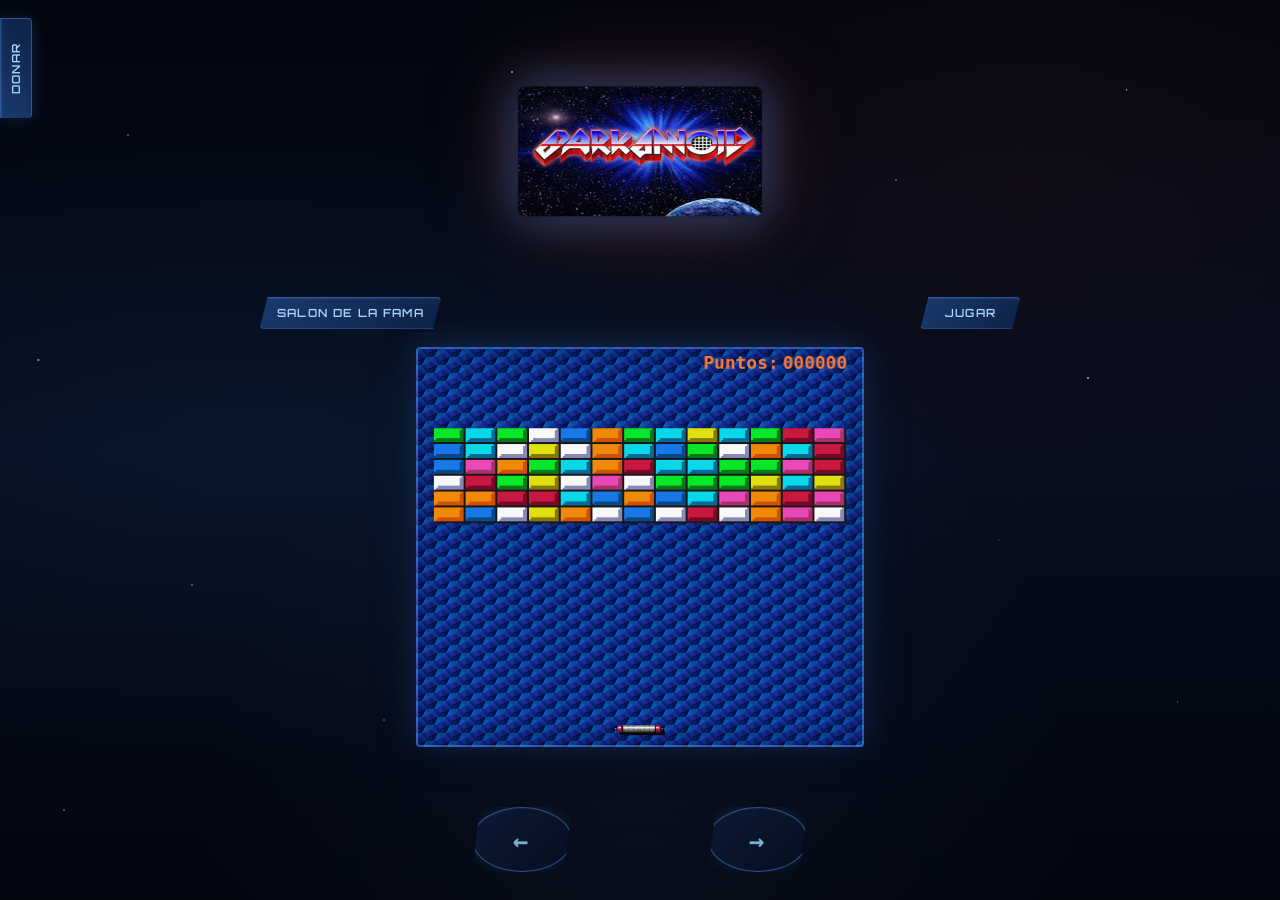
<file: index.html>
<!DOCTYPE html>
<html lang="es">
  <head>
    <meta charset="UTF-8" />
    <meta name="viewport" content="width=device-width, initial-scale=1.0" />
    <link rel="icon" href="./assets/ico/favicon.ico" type="image/png" />
    <link rel="stylesheet" href="./css/main.css">
    <title>Arkanoid en JavaScript</title>
  </head>
  <body>
    <div id="highScoreBoard" class="modal" style="display: none">
      <div id="highScoreContent" class="modal-content">
        <h2 data-i18n="highScores"></h2>
        <ul id="scoreList"></ul>
        <button id="closeButton" class="btn" data-i18n="play"></button>
      </div>
    </div>

    <div class="game-logo-wrapper">
      <img src="./assets/img/darkanoid.png" alt="Darkanoid Logo" class="game-logo" />
    </div>

    <button class="btn" id="hallClick" data-i18n="hallOfFame"></button>
    <button class="btn" id="startButton" data-i18n="play"></button>

    <canvas></canvas>

    <!-- DONATE -->
    <button id="donateButton" class="btn" data-i18n="donate"></button>

    <div id="donateModal" class="modal" role="dialog" aria-modal="true">
      <div class="modal-content">
        <span class="close-button">&times;</span>
        <h2 data-i18n="donate"></h2>
        <div class="crypto-options">
          <div class="crypto-option">
            <div class="crypto-icon">₿</div>
            <div class="crypto-info">
              <span class="crypto-name">Bitcoin</span>
              <input type="text" value="bc1qxz4nxj8rzxzsnwj8u4rq46wy8dnf5h7yvzaqs2" readonly>
            </div>
            <button class="copy-button" data-i18n="copy"></button>
          </div>

          <div class="crypto-option">
            <div class="crypto-icon">Ł</div>
            <div class="crypto-info">
              <span class="crypto-name">Litecoin</span>
              <input type="text" value="M8snytUjZP13KVTEHA4JCbHfy31Ve2xMr4" readonly>
            </div>
            <button class="copy-button" data-i18n="copy"></button>
          </div>

          <div class="crypto-option">
            <div class="crypto-icon">$</div>
            <div class="crypto-info">
              <span class="crypto-name">USDT (TRC20)</span>
              <input type="text" value="TYsPkPyHbWN8cPuoDA7DohwhAdXWkVbQHm" readonly>
            </div>
            <button class="copy-button" data-i18n="copy"></button>
          </div>
        </div>
      </div>
    </div>

    <img
      hidden
      id="sprite"
      src="./assets/img/sprite.png"
      alt="Sprite Arkanoid"
    />
    <img
      hidden
      id="bricks"
      src="./assets/img/bricks.png"
      alt="Sprite Bricks Arkanoid"
    />

    <!-- Botones de control -->
    <div class="mobile-controls">
      <button id="leftButton" class="btn">←</button>
      <button id="rightButton" class="btn">→</button>
    </div>

    <script type="module" src="./js/main.js"></script>
  </body>
</html>
</file>
<file: css/main.css>
@import './base/variables.css';
@import './base/reset.css';
@import './base/global.css';

@import './layout/layout.css';

@import './components/logo.css';
@import './components/buttons.css';
@import './components/canvas.css';
@import './components/controls.css';
@import './components/mobile-controls.css';
@import './components/modal.css';
@import './components/score.css';

@import './utilities/animations.css';
</file>
